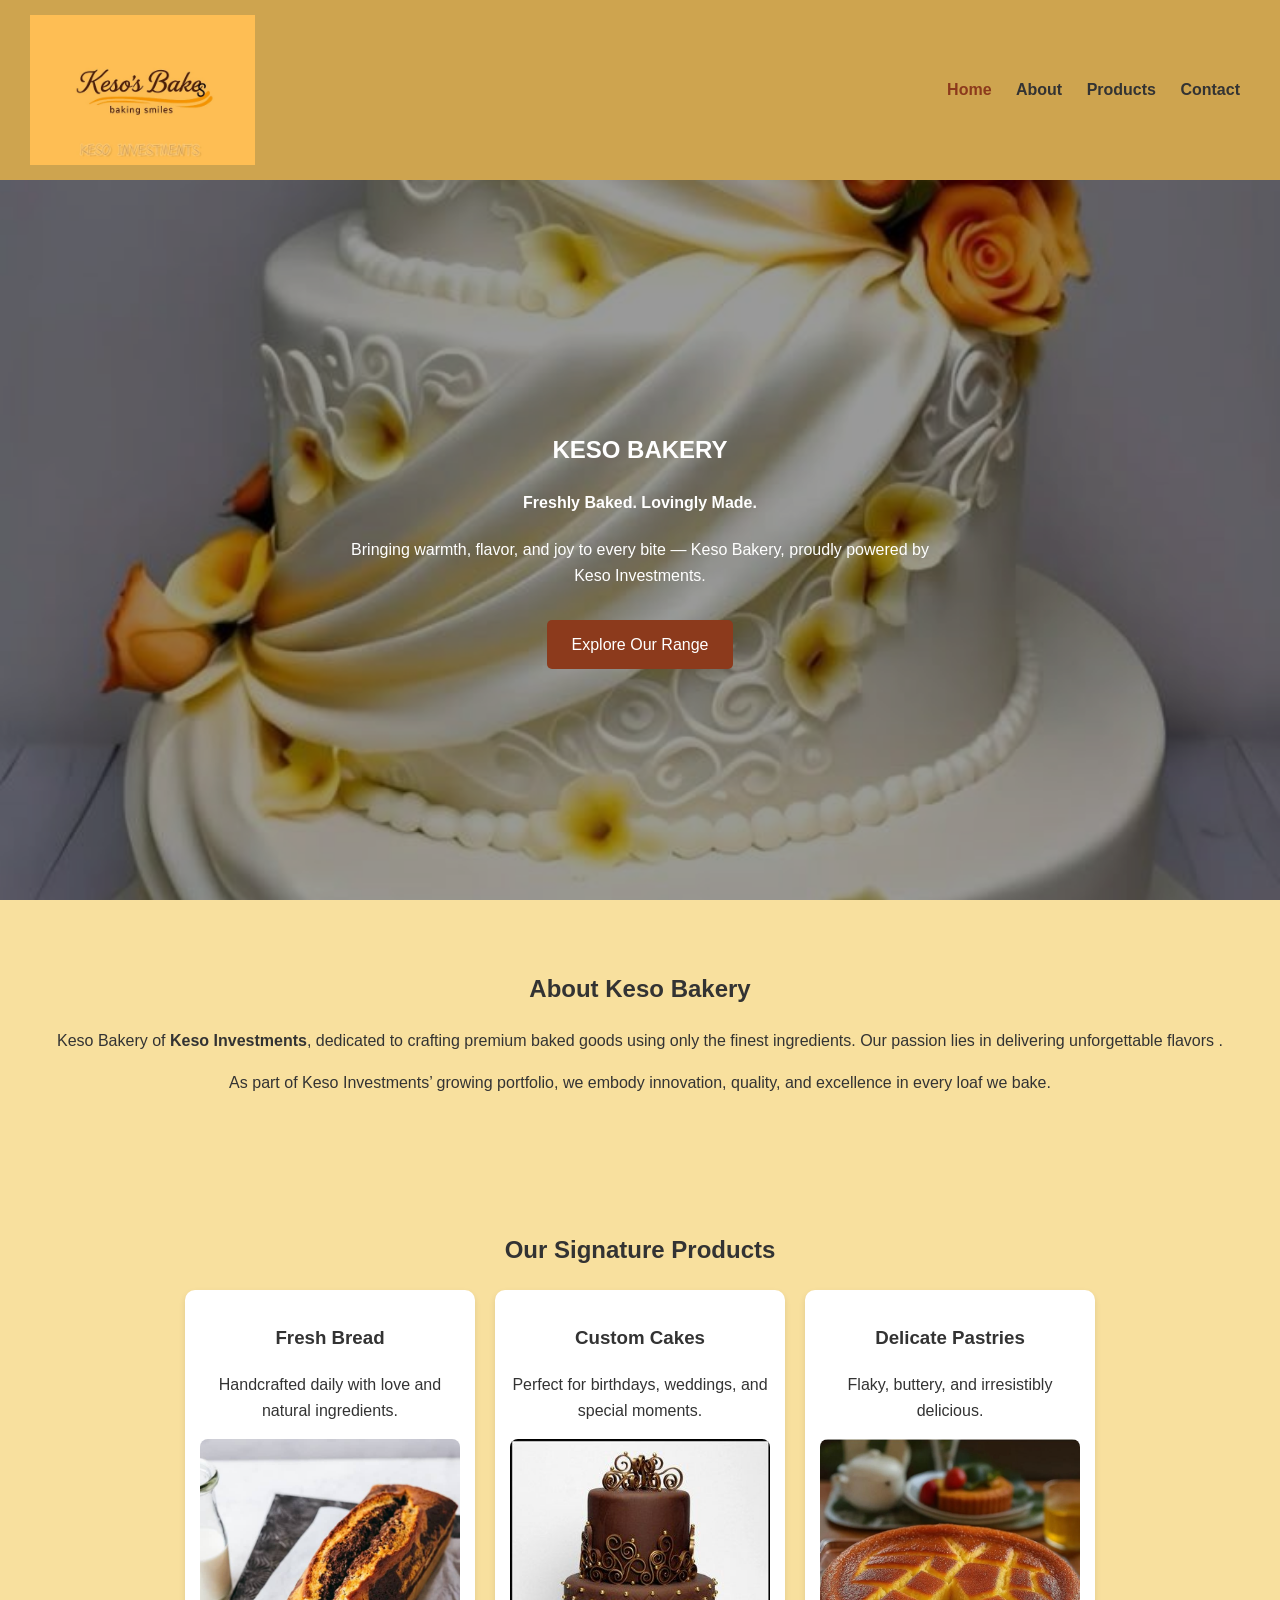
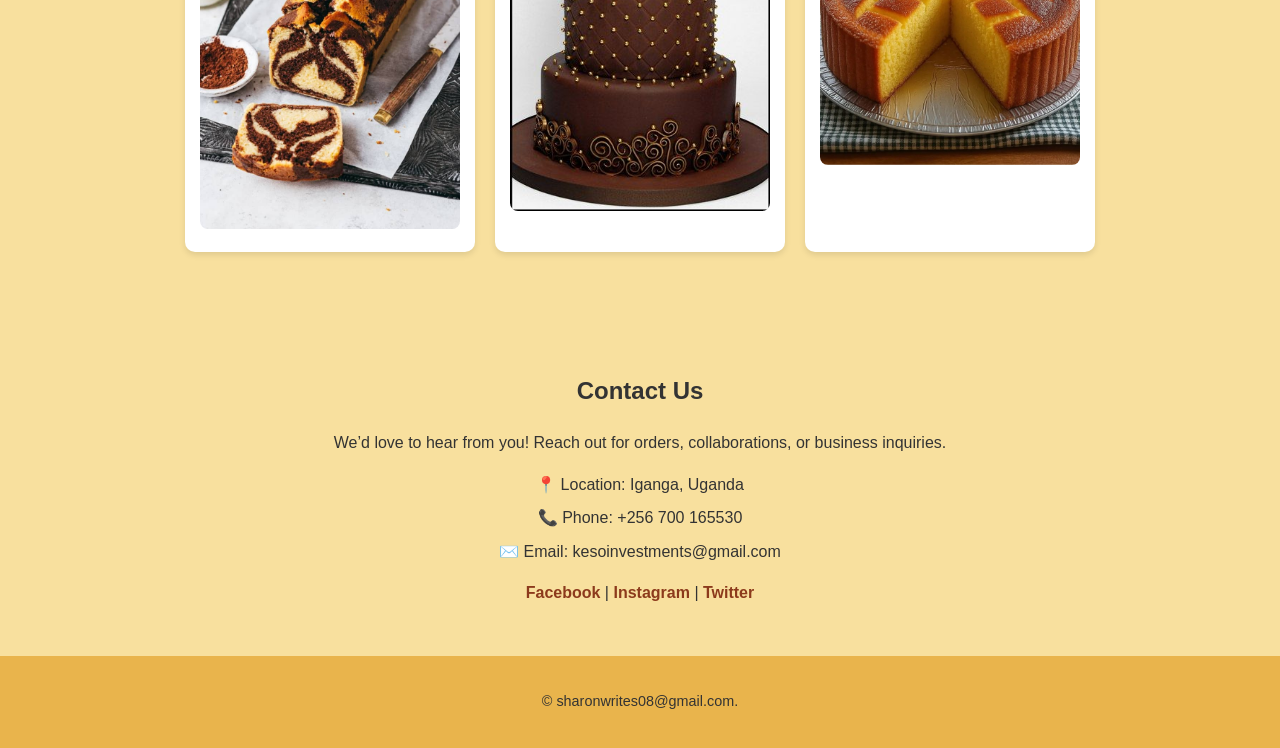
<file: index.html>
<!DOCTYPE html>
<html lang="en">
<head>
  <meta charset="UTF-8" />
  <meta name="viewport" content="width=device-width, initial-scale=1.0" />
  <title>Keso Bakery | Baking Smiles</title>
  <link rel="stylesheet" href="styles.css" />
</head>
<body>

  <header>
    <div class="logo">
      <img src="images/logo.jpg" alt="Keso Bakery Logo" />
    
    </div>
    <nav>
      <a href="complete.html" class="active">Home</a>
      <a href="#about">About</a>
      <a href="products.html">Products</a>
      <a href="contact.html">Contact</a>
    </nav>
  </header>

  <section id="home" class="hero">
    <div class="hero-text">
        <h1>KESO BAKERY</h1>
      <h4>Freshly Baked. Lovingly Made.</h4>
      <p>Bringing warmth, flavor, and joy to every bite — Keso Bakery, proudly powered by Keso Investments.</p>
      <a href="products.html" class="btn">Explore Our Range</a>
    </div>
  </section>

  <section id="about" class="about">
    <h2>About Keso Bakery</h2>
    <p>
      Keso Bakery of <strong>Keso Investments</strong>, dedicated to crafting premium baked goods using only the finest ingredients. 
      Our passion lies in delivering unforgettable flavors .
    </p>
    <p>
      As part of Keso Investments’ growing portfolio, we embody innovation, quality, and excellence in every loaf we bake.
    </p>
  </section>

  <section id="products" class="products">
    <h2>Our Signature Products</h2>
    <div class="gallery">
      <div class="item">
        <h3>Fresh Bread</h3>
        <p>Handcrafted daily with love and natural ingredients.</p>
        <img src="images/bread.jpg" alt="Fresh Bread" />
        
      </div>
      <div class="item">
         <h3>Custom Cakes</h3>
        <p>Perfect for birthdays, weddings, and special moments.</p>
        <img src="images/cake5.jpg" alt="Cake" />
       
      </div>
      <div class="item">
        <h3>Delicate Pastries</h3>
        <p>Flaky, buttery, and irresistibly delicious.</p>
        <img src="images/9cake.jpg" alt="Pastry" />
        
      </div>
    </div>
  </section>

  <section id="contact" class="contact">
    <h2>Contact Us</h2>
    <p>We’d love to hear from you! Reach out for orders, collaborations, or business inquiries.</p>
    <ul>
      <li>📍 Location: Iganga, Uganda</li>
      <li>📞 Phone: +256 700 165530</li>
      <li>✉️ Email: kesoinvestments@gmail.com</li>
    </ul>
    <div class="socials">
      <a href="#">Facebook</a> |
      <a href="#">Instagram</a> |
      <a href="#">Twitter</a>
    </div>
  </section>

  <footer>
    <p>&copy; sharonwrites08@gmail.com.</p>
  </footer>
</body>
</html>
</file>
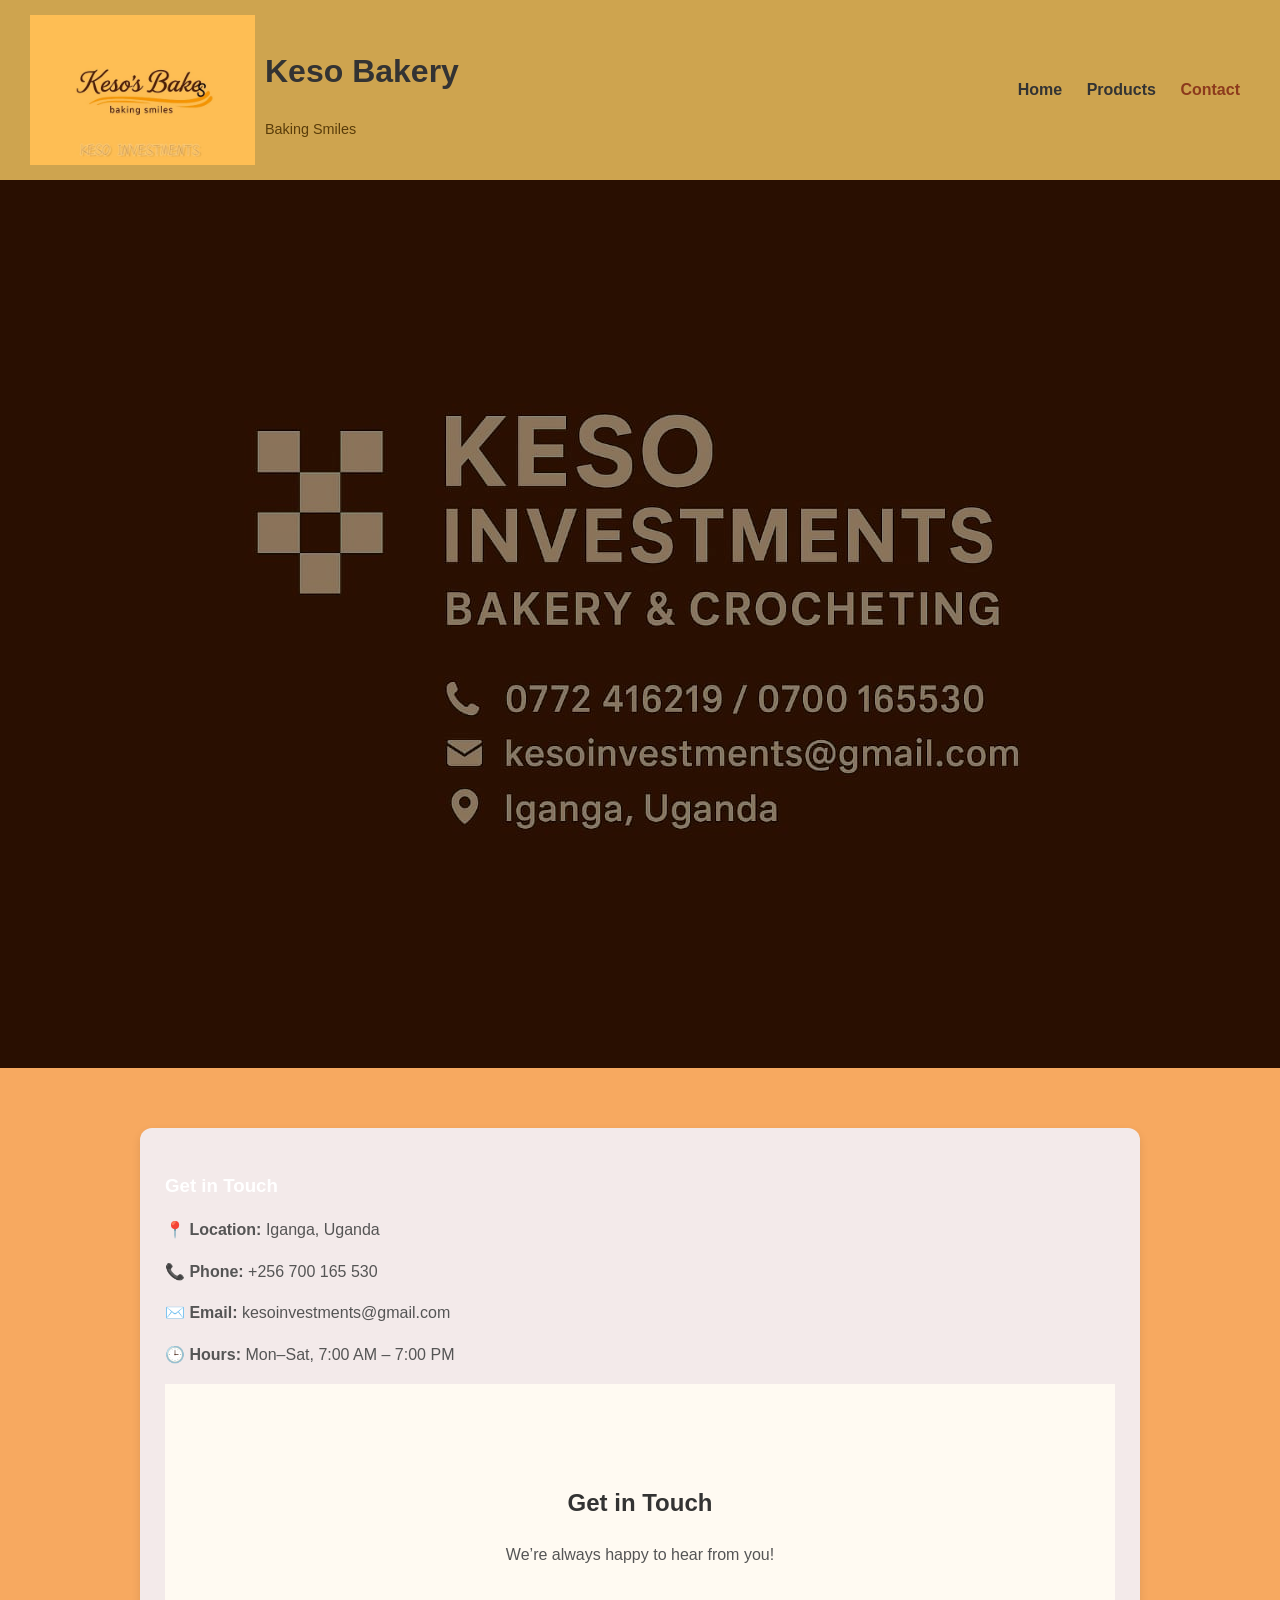
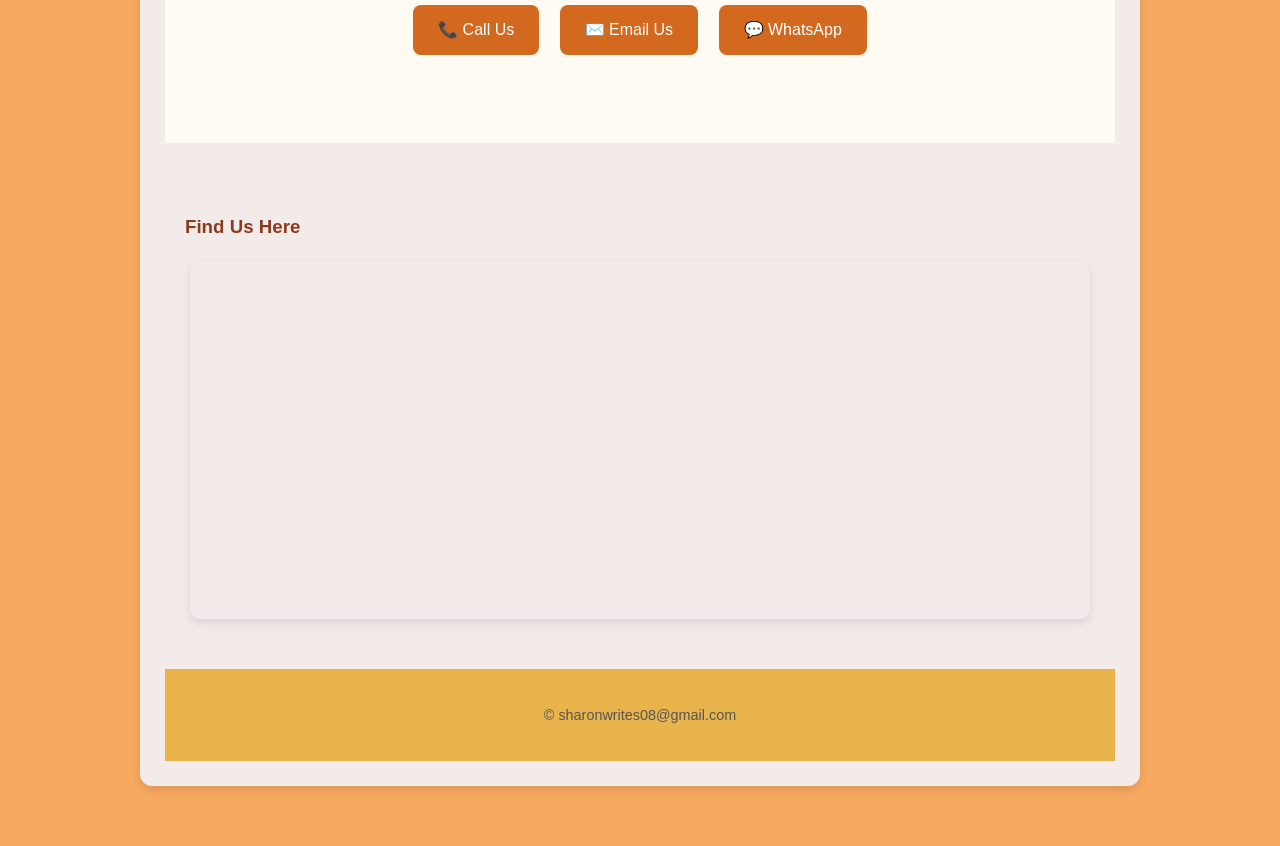
<file: contact.html>
<!DOCTYPE html>
<html lang="en">
<head>
  <meta charset="UTF-8" />
  <meta name="viewport" content="width=device-width, initial-scale=1.0" />
  <title>Contact Us | Keso Bakery</title>
  <link rel="stylesheet" href="styles.css" />
</head>
<body>
  <!-- Header -->
  <header>
    <div class="logo">
      <img src="images/logo.jpg" alt="Keso Bakery Logo" />
      <div>
        <h1>Keso Bakery</h1>
        <p class="subtitle">Baking Smiles </p>
      </div>
    </div>
    <nav>
      <a href="index.html">Home</a>
      <a href="products.html">Products</a>
      <a href="contact.html" class="active">Contact</a>
    </nav>
  </header>

  <!-- Contact Banner -->
  <section class="page-banner contact-banner">
    <img src="images/contact.jpg" " />
  </section>

  <!-- Contact Info + Form -->
  <section class="contact-section">
    <div class="contact-container">
      <!-- Left: Info -->
      <div class="contact-info">
        <h3>Get in Touch</h3>
        <p><strong>📍 Location:</strong> Iganga, Uganda</p>
        <p><strong>📞 Phone:</strong> +256 700 165 530</p>
        <p><strong>✉️ Email:</strong> kesoinvestments@gmail.com</p>
        <p><strong>🕒 Hours:</strong> Mon–Sat, 7:00 AM – 7:00 PM</p>
        <section class="contact-simple">
  <h2>Get in Touch</h2>
  <p>We’re always happy to hear from you!</p>
  <div class="contact-links">
    <a href="tel:+256700165530" class="btn">📞 Call Us</a>
    <a href="mailto:kesoinvestments@gmail.com" class="btn">✉️ Email Us</a>
  
</a>

    <a href="https://wa.me/256700165530" class="btn">💬 WhatsApp</a>
  </div>
</section>

  <!-- Optional Map -->
  <section class="map-section">
    <h3>Find Us Here</h3>
    <div class="map-container">
      <!-- Google Maps Embed -->
      <iframe
        src="https://www.google.com/maps?q=Iganga,+Uganda&output=embed"
        width="100%"
        height="350"
        style="border:0;"
        allowfullscreen=""
        loading="lazy"
      ></iframe>
    </div>
  </section>

  <!-- Footer -->
  <footer>
    <p>&copy; sharonwrites08@gmail.com</p>
  </footer>
</body>
</html>
</file>
<file: styles.css>
body {
  margin: 0;
  font-family: 'Poppins', sans-serif;
  background-color: #f8e09e;
  color: #333;
  line-height: 1.6;
}

header {
  display: flex;
  justify-content: space-between;
  align-items: center;
  background-color: #cea44f;
  padding: 15px 30px;
  flex-wrap: wrap;
}

.logo {
  display: flex;
  align-items: center;
  gap: 10px;
}

.logo img {
  height: 150px;
}

.subtitle {
  font-size: 0.9rem;
  color: #5a3d0a;
}

nav a {
  color: #333;
  margin: 0 10px;
  text-decoration: none;
  font-weight: 600;
}

nav a:hover, nav a.active {
  color: #8c3a1c;
}

.hero {
  background-image: url("images/cake2.jpg");
  background-size: cover;
  background-position: center;
  background-repeat:repeat;
  height: 80vh;
  display: flex;
  justify-content: center;
  align-items: center;
  text-align: center;
  color: white;
  position: relative;
}

.hero::after {
  content: '';
  position: absolute;
  top: 0; left: 0;
  width: 100%; height: 100%;
  background: rgba(0,0,0,0.4);
}

.hero-text {
  position: relative;
  z-index: 1;
  max-width: 600px;
}

.hero h2 {
  font-size: 2.5rem;
}

.btn {
  display: inline-block;
  background-color: #8c3a1c;
  color: #fff;
  padding: 12px 25px;
  margin-top: 15px;
  border-radius: 5px;
  text-decoration: none;
}

.btn:hover {
  background-color: #b45e2b;
}

.about, .products, .contact {
  padding: 50px 20px;
  text-align: center;
}

.gallery {
  display: flex;
  justify-content: center;
  gap: 20px;
  flex-wrap: wrap;
}

.gallery .item {
  background: white;
  border-radius: 10px;
  box-shadow: 0 3px 6px rgba(0,0,0,0.1);
  width: 260px;
  padding: 15px;
}

.gallery img {
  width: 100%;
  border-radius: 8px;
}

.contact ul {
  list-style: none;
  padding: 0;
}

.contact li {
  margin: 8px 0;
}

.socials a {
  color: #8c3a1c;
  text-decoration: none;
  font-weight: 600;
}

.socials a:hover {
  text-decoration: underline;
}

footer {
  background-color: #e9b44c;
  text-align: center;
  padding: 20px;
  font-size: 0.9rem;
}
.page-banner {
  background-color: #e9b44c;
  color: #fff;
  text-align: center;
  padding: 60px 20px;
  background-image: url('images/co.jpg');
  background-size: cover;
  background-position: center;
  position: relative;
}

.page-banner::after {
  content: '';
  position: absolute;
  top: 0; left: 0;
  width: 100%; height: 100%;
  background: rgba(0, 0, 0, 0.5);
}

.page-banner h2, .page-banner p {
  position: relative;
  z-index: 1;
  color: #fff;
}

.product-section {
  padding: 60px 20px;
  background-color: #fffdf8;
}

.product-grid {
  display: flex;
  flex-wrap: wrap;
  justify-content: center;
  gap: 30px;
}

.product-card {
  width: 260px;
  background: #fff;
  border-radius: 12px;
  box-shadow: 0 3px 6px rgba(0,0,0,0.1);
  padding: 15px;
  text-align: center;
  transition: transform 0.2s ease, box-shadow 0.2s ease;
}

.product-card:hover {
  transform: translateY(-5px);
  box-shadow: 0 6px 12px rgba(0,0,0,0.15);
}

.product-card img {
  width: 100%;
  border-radius: 10px;
}

.product-card h3 {
  color: #8c3a1c;
  margin-top: 10px;
}

.product-card p {
  font-size: 0.95rem;
  color: #555;
}
.contact-banner {
  background: url('images/contact.jpg') center/cover no-repeat;
  color: #fff;
  text-align: center;
  padding: 80px 20px;
  position: relative;
}

.contact-banner::after {
  content: '';
  position: absolute;
  top: 0; left: 0;
  width: 100%; height: 100%;
  background: rgba(0, 0, 0, 0.45);
}

.contact-banner h2, 
.contact-banner p {
  position: relative;
  z-index: 1;
}

.contact-section {
  padding: 60px 20px;
  background: #f7a960;
}

.contact-container {
  display: flex;
  flex-wrap: wrap;
  justify-content: center;
  gap: 40px;
  max-width: 1000px;
  margin: auto;
}

.contact-info, 
.contact-form {
  flex: 1 1 400px;
  background: #f3eaea;
  border-radius: 12px;
  padding: 25px;
  box-shadow: 0 4px 10px rgba(0,0,0,0.1);
}

.contact-info h3,
.contact-form h3 {
  color: #fff;
  display: flex;
  margin-bottom: 15px;
}

.contact-info p {
  color: #555;
  line-height: 1.6;
}

.contact-form form {
  display: flex;
  flex-direction: column;
  gap: 15px;
}

.contact-form input,
.contact-form textarea {
  padding: 12px;
  border: 1px solid #ddd;
  border-radius: 6px;
  font-size: 1rem;
}

.contact-form button {
  background-color: #d2691e;
  color: #fff;
  padding: 12px;
  border: none;
  border-radius: 6px;
  font-weight: bold;
  cursor: pointer;
  transition: background 0.3s ease;
}

.contact-form button:hover {
  background-color: #a35418;
}

.map-section {
  padding: 50px 20px;
  text-align: center;
}

.map-section h3 {
  color: #8c3a1c;
  margin-bottom: 20px;
}

.map-container {
  max-width: 900px;
  margin: auto;
  border-radius: 10px;
  overflow: hidden;
  box-shadow: 0 4px 10px rgba(0,0,0,0.1);
}
.contact-simple {
  text-align: center;
  background: #fffaf2;
  padding: 80px 20px;
}

.contact-links {
  margin-top: 30px;
}

.contact-links .btn {
  display: inline-block;
  background: #d2691e;
  color: #fff;
  text-decoration: none;
  padding: 12px 25px;
  border-radius: 8px;
  margin: 8px;
  transition: background 0.3s ease;
}

.contact-links .btn:hover {
  background: #a35418;
}
</file>
